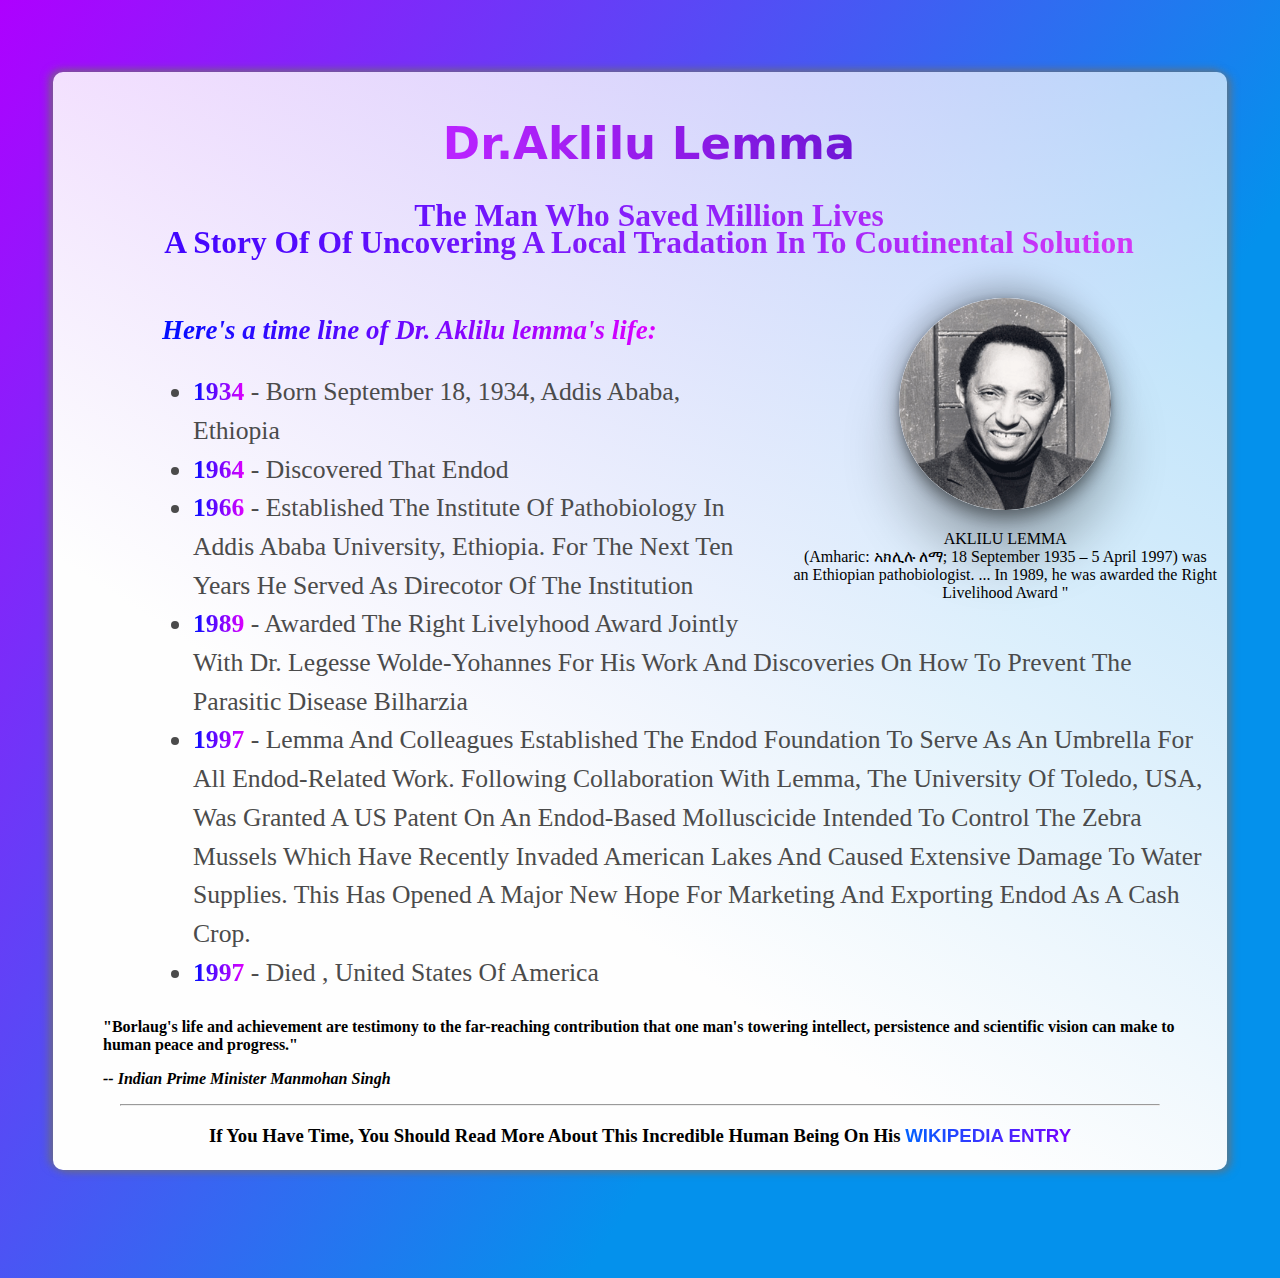
<file: aklilu-lemma-tribute-page-main/index.html>
<!DOCTYPE html>
<html lang="en">
  <head>
    <meta charset="UTF-8" />
    <meta http-equiv="X-UA-Compatible" content="IE=edge" />
    <meta name="viewport" content="width=device-width, initial-scale=1.0" />
    <title>aklilu lemma biography</title>
    <link rel="stylesheet" href="style.css" />
    <link rel="shortcut icon" href="icon.png" type="image/x-icon" />
  </head>
  <body>
    <div class="container">
      <h1>dr.aklilu lemma</h1>
      <div class="top-body">
        <p>
          The man who saved million lives <br />
          A story of of uncovering a local tradation in to coutinental solution
        </p>
      </div>
      <div class="image">
        <a target="_blank" href="lemma.png">
          <img
            src="lemma.png"
            alt="aklilu lemma "
            width="50%"
            title="DR. AKLILU LEMMA"
        /></a>

        <p>
          AKLILU LEMMA<br />
          (Amharic: አክሊሉ ለማ; 18 September 1935 – 5 April 1997) was
          <br />
          an Ethiopian pathobiologist. ... In 1989, he was awarded the Right
          <br />
          Livelihood Award "
        </p>
      </div>

      <div class="main-body">
        <p class="list-head">
          <strong>Here's a time line of Dr. Aklilu lemma's life:</strong>
        </p>
      </div>
      <div class="list">
        <ul>
          <li>
            <strong>1934</strong> - Born September 18, 1934, Addis Ababa,
            Ethiopia
          </li>
          <li><strong>1964</strong> - discovered that endod</li>
          <li>
            <strong>1966</strong> - Established the Institute of pathobiology In
            Addis Ababa University, Ethiopia. For the next ten years he served
            as direcotor of the institution
          </li>
          <li>
            <strong>1989</strong> - awarded the right livelyhood award jointly
            with Dr. Legesse Wolde-Yohannes for his work and discoveries on how
            to prevent the parasitic disease bilharzia
          </li>
          <li>
            <strong>1997</strong> - Lemma and colleagues established the Endod
            Foundation to serve as an umbrella for all endod-related work.
            Following collaboration with Lemma, the University of Toledo, USA,
            was granted a US patent on an endod-based molluscicide intended to
            control the zebra mussels which have recently invaded American lakes
            and caused extensive damage to water supplies. This has opened a
            major new hope for marketing and exporting endod as a cash crop.
          </li>
          <li><strong>1997</strong> - died , United States of America</li>
        </ul>
      </div>
      <blockquote>
        <p>
          <b>
            "Borlaug's life and achievement are testimony to the far-reaching
            contribution that one man's towering intellect, persistence and
            scientific vision can make to human peace and progress."
          </b>
        </p>
        <cite><b> -- Indian Prime Minister Manmohan Singh</b></cite>
      </blockquote>
      <hr width="90%" />
      <h3>
        If you have time, you should read more about this incredible human being
        on his

        <a class="link" href="http://www.aau.edu.et/alipb/" target="_blank"
          >Wikipedia entry</a
        >
      </h3>
    </div>
  </body>
</html>

<!-- GROUP MEMBERS
-NATAN ZENEGAW
-bamlak mulat
-HRIYAKOS KASSU
-KALEB
-LEOUL ADERA-->
</file>
<file: aklilu-lemma-tribute-page-main/style.css>
body {
  background: rgb(4, 145, 236);
  background: linear-gradient(
    303deg,
    rgba(4, 145, 236, 1) 33%,
    rgb(174, 0, 255) 100%
  );
}
.container {
  background: linear-gradient(
    33deg,
    rgba(254, 254, 254, 1) 33%,
    rgba(255, 255, 255, 0.687) 100%
  );
  margin: 8vh 5vh 12vh 5vh;
  border-radius: 10px;
  padding: 5px 10px;
  box-shadow: 4px 2px 8px rgba(112, 112, 112, 0.763),
    -4px -2px 8px rgba(112, 112, 112, 0.763);
}
h1 {
  font-family: system-ui, -apple-system, BlinkMacSystemFont, "Segoe UI", Roboto,
    Oxygen, Ubuntu, Cantarell, "Open Sans", "Helvetica Neue", sans-serif;
  font-size: 5vh;
  text-transform: capitalize;
  text-align: center;
  margin-left: 2vh;
  padding-top: 10px;
  font-weight: 700;
  background: linear-gradient(
    81deg,
    rgb(185, 35, 255) 33%,
    rgb(43, 10, 175) 100%
  );
  background-size: 100%;
  -webkit-background-clip: text;
  -webkit-text-fill-color: transparent;
}

.top-body {
  font-family: serif;
  font-size: 3.5vh;
  text-align: center;
  margin-top: 10px;
  line-height: 3vh;
  font-weight: 880;
  margin-left: 2vh;
  margin-bottom: 10px;
  padding-bottom: 1px;
  background: linear-gradient(to right, #3300ff, #e03cf6);
  background-size: 100%;
  -webkit-background-clip: text;
  -webkit-text-fill-color: transparent;
  text-transform: capitalize;
}
.image {
  border-radius: 10px;
  text-align: center;
  margin-left: 5vh;
  float: right;
}
.image img {
  border-radius: 100%;
  box-shadow: rgba(0, 0, 0, 0.293) 0px 45px 55px,
    rgba(0, 0, 0, 0.252) 0px -12px 30px, rgba(0, 0, 0, 0.12) 0px 4px 6px,
    rgba(0, 0, 0, 0.243) 0px 12px 13px, rgba(0, 0, 0, 0.09) 0px -3px 5px;
}
.image img:hover {
  transform: scale(1.1);
  transition: 0.5s;
  cursor: zoom-in;
  box-shadow: rgba(0, 0, 0, 0.4) 0px 54px 55px,
    rgba(0, 0, 0, 0.19) 0px -12px 30px, rgba(0, 0, 0, 0.2) 0px 4px 6px,
    rgba(0, 0, 0, 0.22) 0px 12px 13px, rgba(0, 0, 0, 0.2) 0px -3px 5px;
  border-radius: 100%;
}
.list-head {
  font-size: 3vh;
  font-style: oblique;
  font-weight: bolder;
}
.main-body {
  font-size: 3vh;
  margin-left: 5vh;
  margin-left: 11vh;

  background-size: 100%;
}
.list {
  font-size: 2.85vh;
  margin-left: 10vh;
  line-height: 4.3vh;
  text-transform: capitalize;
  color: rgb(75, 75, 75);
}
.link {
  text-transform: uppercase;
  font-family: "Arial Narrow Bold", sans-serif;
  background: linear-gradient(to right, #0062ff, #7700ff);
  -webkit-background-clip: text;
  -webkit-text-fill-color: transparent;
}

h3 {
  text-align: center;
  text-transform: capitalize;
}
strong {
  background: linear-gradient(to right, #000dff, #dd00ff);
  -webkit-background-clip: text;
  -webkit-text-fill-color: transparent;
  font-weight: 800;
}
em {
  font-weight: bold;
}
</file>
